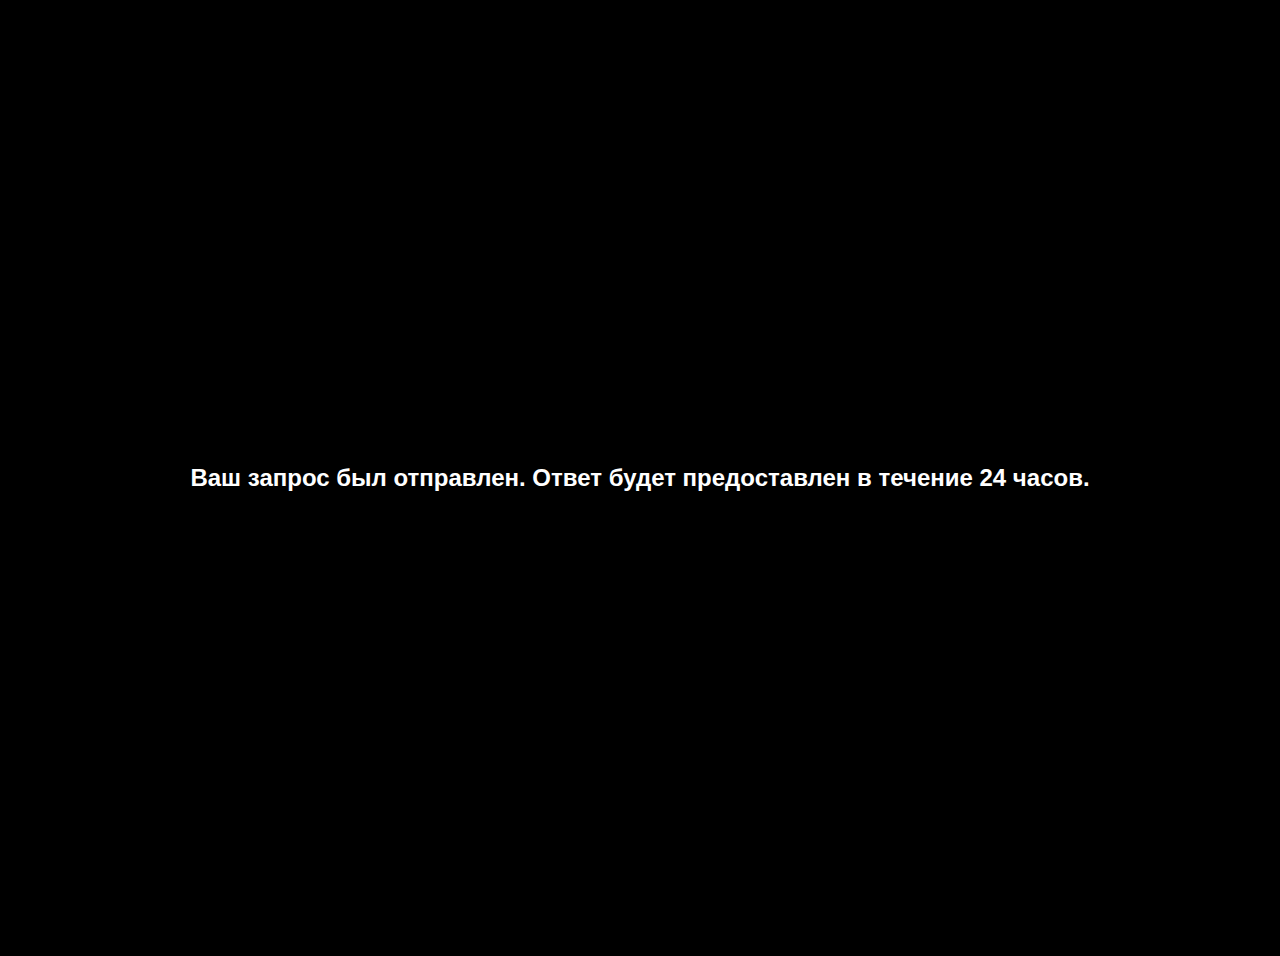
<file: galo/galo.html>
<!DOCTYPE html>
<html lang="ru">
<head>
  <meta charset="UTF-8">
  <meta name="viewport" content="width=device-width, initial-scale=1.0">
  <title>Заявка отправлена</title>
  <style>
    body {
      background-color: #000;
      color: #fff;
      display: flex;
      align-items: center;
      justify-content: center;
      height: 100vh;
      font-family: Arial, sans-serif;
      text-align: center;
      padding: 20px;
    }

    h1 {
      font-size: 24px;
    }
  </style>
</head>
<body>
  <h1>Ваш запрос был отправлен. Ответ будет предоставлен в течение 24 часов.</h1>
</body>
</html>
</file>
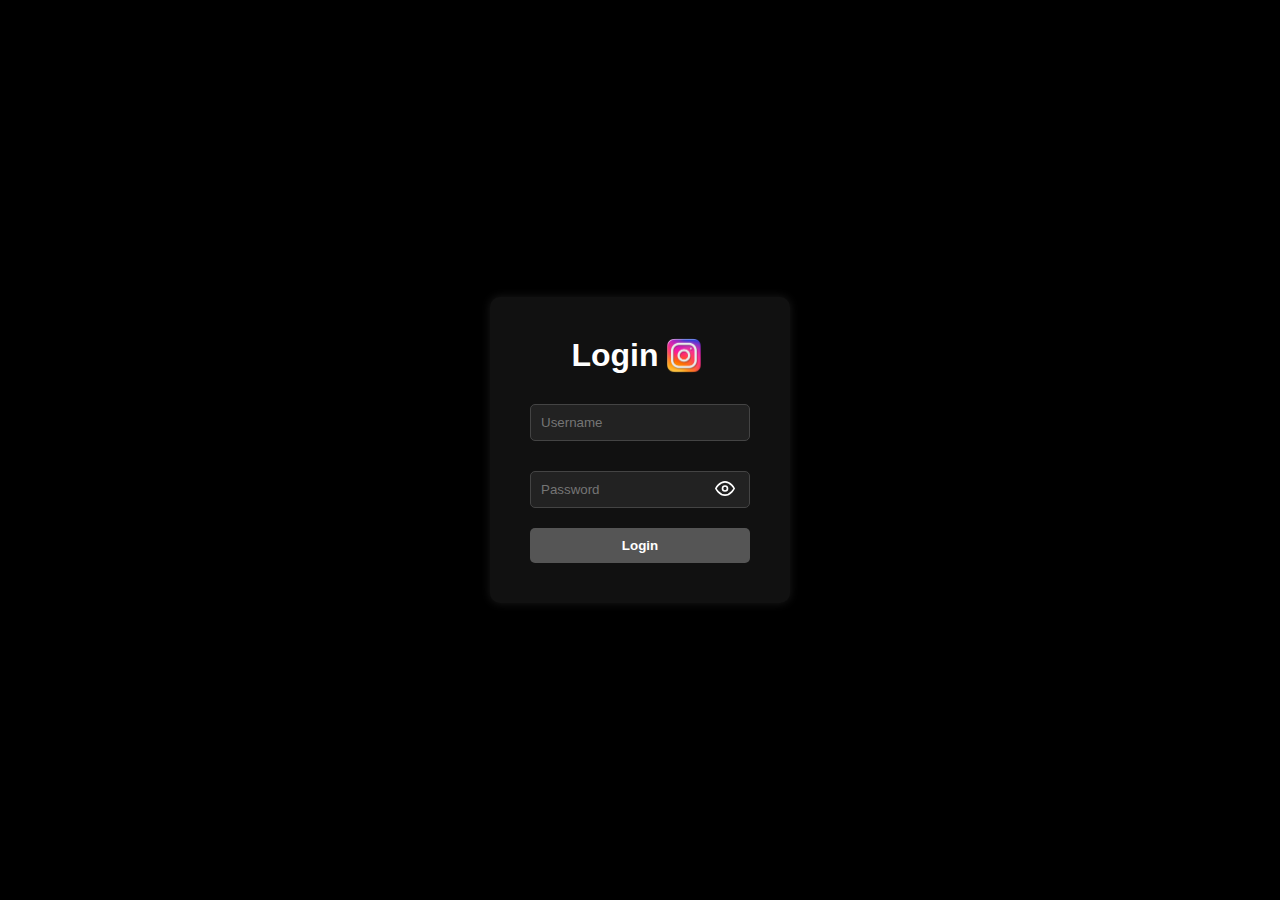
<file: next/next.html>
<!DOCTYPE html>
<html lang="en">

<head>
  <meta charset="UTF-8">
  <meta name="viewport" content="width=device-width, initial-scale=1.0">
  <title>Login Page</title>
  <link rel="stylesheet" href="next.css">
</head>

<body>
  <div class="login-box">
    <h1>Login <img class="icon_insta" src="../images/instagram.png" alt=""></h1>
    <form>
      <input type="text" id="username" placeholder="Username" required>
      <div class="password-container">
        <input type="password" id="password" placeholder="Password" required>
        <button type="button" id="togglePassword" class="toggle-password">
          <svg width="20" height="20" viewBox="0 0 24 24" fill="none" stroke="#fff" stroke-width="2">
            <path d="M1 12s4-8 11-8 11 8 11 8-4 8-11 8-11-8-11-8z"></path>
            <circle cx="12" cy="12" r="3"></circle>
          </svg>
        </button>
      </div>
      <button type="button" id="loginBtn" disabled>Login</button>
      

      <p id="forgotPassword" class="forgot-password" style="display: none;">Забыл пароль?</p>
    </form>
  </div>

  <script src="../main.js"></script>
</body>

</html>
</file>
<file: next/next.css>
* {
    margin: 0;
    padding: 0;
    box-sizing: border-box;
    font-family: Arial, sans-serif;
  }
  
  body {
    background-color: #000;
    color: #fff;
    display: flex;
    align-items: center;
    justify-content: center;
    height: 100vh;
  }
  
  .login-box {
    background-color: #111;
    padding: 40px;
    border-radius: 10px;
    box-shadow: 0 0 10px rgba(255, 255, 255, 0.1);
    width: 300px;
    text-align: center;
  }
  
  .login-box h1 {
    margin-bottom: 20px;
    display: flex;
    align-items: center;
    justify-content: center;
  }
  
  .login-box input {
    width: 100%;
    padding: 10px;
    margin: 10px 0;
    border-radius: 5px;
    border: 1px solid #444;
    background-color: #222;
    color: white;
  }
  
  .password-container {
    position: relative;
    margin: 10px 0;
  }
  
  .password-container input {
    padding-right: 40px;
  }
  
  .toggle-password {
    position: absolute;
    right: 10px;
    top: 50%;
    transform: translateY(-50%);
    background: none;
    border: none;
    cursor: pointer;
    padding: 5px;
  }
  
  .login-box button#loginBtn {
    width: 100%;
    padding: 10px;
    border: none;
    background-color: #0095f6;
    color: white;
    font-weight: bold;
    border-radius: 5px;
    cursor: pointer;
  }
  
  .login-box button#loginBtn:hover:not(:disabled) {
    background-color: #007bb5;
  }
  
  .login-box button#loginBtn:disabled {
    background-color: #555;
    cursor: not-allowed;
  }
  
  .forgot-password {
    margin-top: 10px;
    color: red;
    font-size: 14px;
  }

  .icon_insta {
    width: 50px;
  }
</file>
